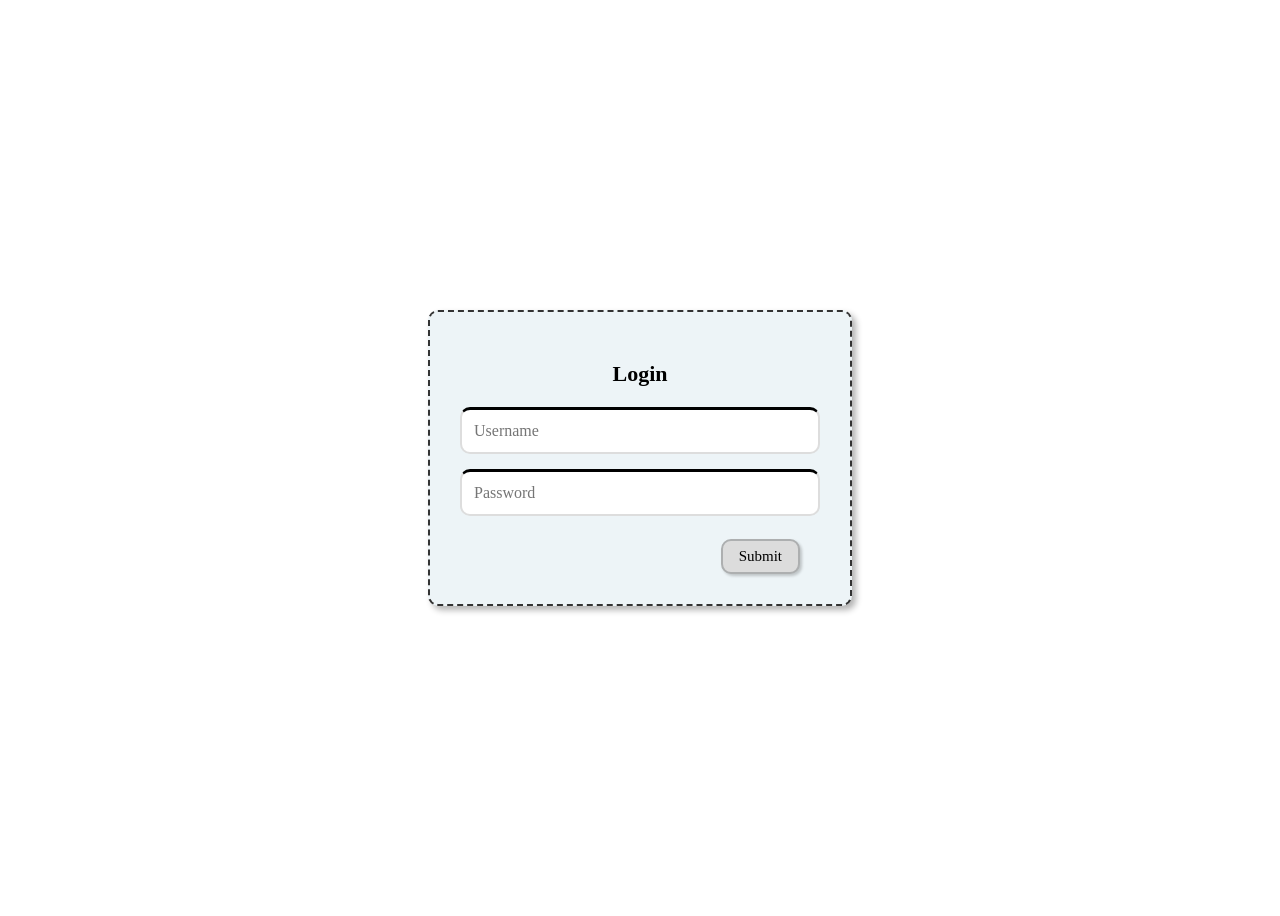
<file: index.html>
<!DOCTYPE html>
<html lang="id">
<head>
  <meta charset="utf-8" />
  <meta name="viewport" content="width=device-width, initial-scale=1" />
  <title>Login_TP4</title>
  <link rel="stylesheet" href="style.css">
</head>
<body>
  <div class="login-wrapper">
  <div class="login-box">
    <h2>Login</h2>
    <form action="no2Dasborad.html" method="get">
      <input type="text" placeholder="Username" required>
      <input type="password" placeholder="Password" required>
      <div class="btn">
        <button type="submit">Submit</button>
      </div>
    </form>
  </div>
</body>
</html>
</file>
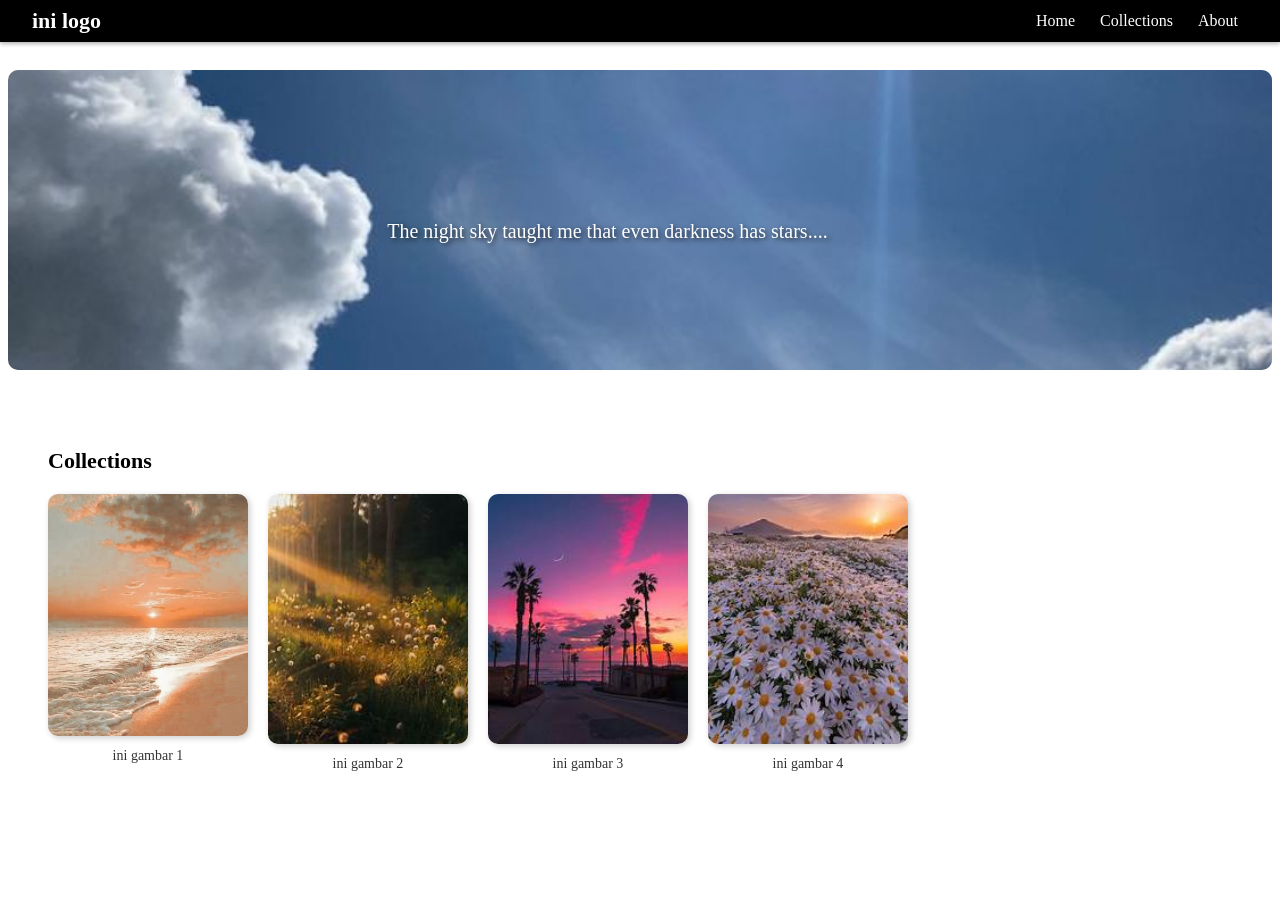
<file: no2Dasborad.html>
<!DOCTYPE html>
<html lang="id">
<head>
  <meta charset="UTF-8">
  <meta name="viewport" content="width=device-width, initial-scale=1.0">
  <title>Dashboard</title>
  <link rel="stylesheet" href="style.css">
</head>
<body>
  <!-- Navbar -->
  <nav class="navbar">
    <div class="logo">ini logo </div>
    <ul>
      <li><a href="#home">Home</a></li>
      <li><a href="#collections">Collections</a></li>
      <li><a href="#about">About</a></li>
    </ul>
  </nav>

  <!-- Home Section -->
  <section class="home" id="home">
    <img src="gambar.jpg" alt="Gambar">
    <div class="home-text">
    The night sky taught me that even darkness has stars....
   </div>
  </section>

  <!-- Collections Section -->
  <section class="collections" id="collections">
    <h2>Collections</h2>
    <div class="card-container">

      <div class="card">
        <img src="gambar1.jpg" alt="Gambar 1">
        <p>ini gambar 1</p>
      </div>

      <div class="card">
        <img src="gambar2.jpg" alt="Gambar 2">
        <p>ini gambar 2</p>
      </div>

      <div class="card">
        <img src="gambar3.jpg" alt="Gambar 3">
        <p>ini gambar 3</p>
      </div>

      <div class="card">
        <img src="gambar4.jpg" alt="Gambar 4">
        <p>ini gambar 4</p>
      </div>

    </div>
  </section>
</body>
</html>
</file>
<file: style.css>
body {
  body {
  margin: 0;
  padding: 0;
  background:#fff;
  font-family: 'Architects Daughter', cursive;
}

}
/* ===== LOGIN  ===== */
.login-wrapper {
  display:flex;
  justify-content:center;
  align-items:center;
  height:100vh;
}

.login-box {
  border:2px dashed #333;
  padding:30px;
  border-radius:10px;
  box-shadow:4px 4px 6px rgba(0,0,0,0.3);
  width:360px;
  background:#edf4f7;
}

.login-box h2 {
  text-align:center;
  margin-bottom:20px;
  font-size:22px;
 
}

.login-box form {
  display:flex;
  flex-direction:column;
  
}

.login-box input {
  width:100%;
  padding:12px;
  margin-bottom:15px;
  border:2px solid #ddd;
  border-top:3px solid #000; 
  border-radius:10px;
  font-size:16px;
  box-sizing:border-box;
  font-family: 'Architects Daughter', cursive;
}

.login-box input:focus {
  border-color:#a09d9d;
  outline:none;
  background:#dddfe0;
}

.btn {
  display:flex;
  justify-content:flex-end;  
  padding-right:20px;  
}

.login-box button {
  margin-top:8px;
  padding:7px 16px;
  border:2px solid #adafb0;
  background:#dcdcdc; 
  border-radius:10px;
  box-shadow:2px 2px 3px rgba(0,0,0,0.2);
  font-family: 'Architects Daughter', cursive;
  font-size:15px;
  cursor:pointer;
  color:#000; 
  transition: all 0.3s ease;
}

.login-box button:hover { 
  background:#000; 
  color:#fff;      
  transform: scale(1.05); 
}

.login-box button:active {
  transform: scale(0.95); 
}
/* ===== DASHBOARD ===== */
/* ===== NAVBAR ===== */
.navbar {
  position: fixed;
  top: 0;
  left: 0;
  width: 100%;
  background-color: #000;
  color: #fff;
  display: flex;
  justify-content: space-between;
  align-items: center;
  padding: 12px 40px;
  box-shadow: 0 2px 5px rgba(0,0,0,0.3);
  z-index: 100;
}
.logo {
  font-size: 22px;
  font-weight: bold;
}

.navbar ul {
  list-style: none;
  display: flex;
  gap: 25px;
  margin: 0;
  padding: 0;
}

.navbar ul li a {
  color: #fff;
  text-decoration: none;
  font-size: 500;
  transition: color 0.3s ease;
}

.navbar ul li a:hover {
  color: #000;
}

/* ===== NAVBAR ===== */
.navbar {
  position: fixed;
  top: 0;
  left: 0;
  width: 100%;
  background-color: #000;  
  color: white;
  display: flex;
  justify-content: space-between;
  align-items: center;
  padding: 8px 32px;   
  box-shadow: 0 2px 4px rgba(0, 0, 0, 0.3);
  z-index: 1000;
  font-family: 'Architects Daughter', cursive;
  box-sizing: border-box;  
}

.navbar h1 {
  font-size: 20px;
  font-weight: bold;
  margin: 0;
}

.navbar ul {
  list-style: none;
  display: flex;
  gap: 25px;
  margin: 0;
  padding: 0;
  margin-right: 10px; 
}

.navbar ul li a {
  color: white;
  text-decoration: none;
  font-weight: 500;
  transition: color 0.3s ease;
}

.navbar ul li a:hover {
  color: #ffd700; 
}
 


/* ===== HERO / HOME SECTION ===== */
.home {
  margin-top: 70px; 
  position: relative;
  width: 100%;
  text-align: center;
  display: block; 
  margin-bottom: 30px 
}

.home img {
  width: 100%;
  height: 300px;
  object-fit: cover;
  border: none;          
  border-radius: 10px;
  display: block;
}

.home-text {
  position: absolute;
  top : 50%;
  left: 30%;
  transform: translateX(-50%, -50%);
  color: white;
  font-size: 20px;
  font-family: 'Architects Daughter', cursive;
  text-shadow: 2px 2px 5px rgba(0,0,0,0.7); 
  text-align: center;
 
}

/* ===== COLLECTIONS ===== */
.collections {
  text-align: left;
  margin: 40px auto;
  padding: 20px 40px;
  font-family: 'Architects Daughter', cursive;
}

.collections h2 {
  color: #000;
  font-size: 22px;
  margin-bottom: 20px;
  font-weight: bold;
}

.card-container {
  display: flex;
  justify-content: flex-start;
  gap: 20px;
  flex-wrap: wrap;
}

.card {
  text-align: center;
  transition: transform 0.3s ease;
}

.card img {
  width: 200px;
  height: auto;
  object-fit: cover;
  border-radius: 10px;
  box-shadow: 2px 2px 6px rgba(0,0,0,0.2);
}

.card:hover {
  transform: scale(1.05);
}

.card p {
  margin-top: 8px;
  font-size: 14px;
  color: #333;
}


/* ===== RESPONSIVE ===== */
@media (max-width: 768px) {
  .card {
    flex: 0 0 calc(50% - 20px);;
  }
}
</file>
